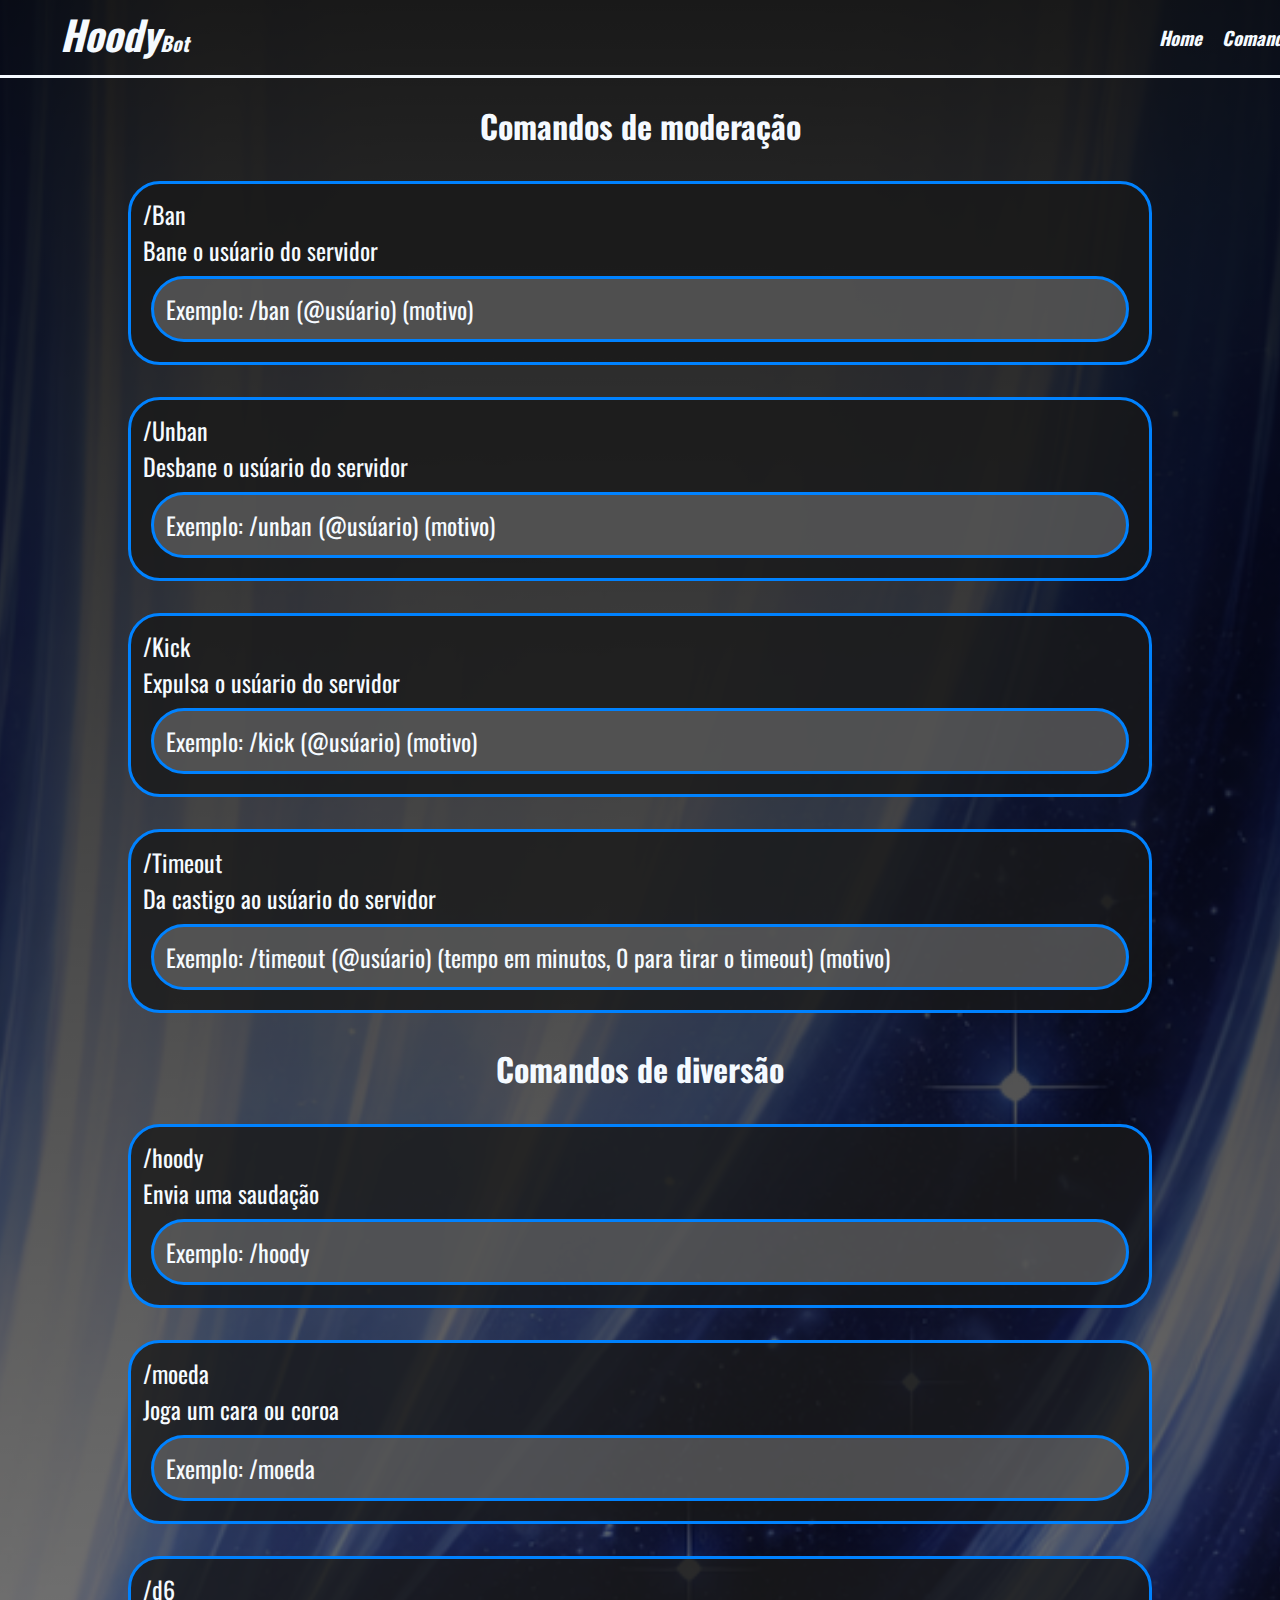
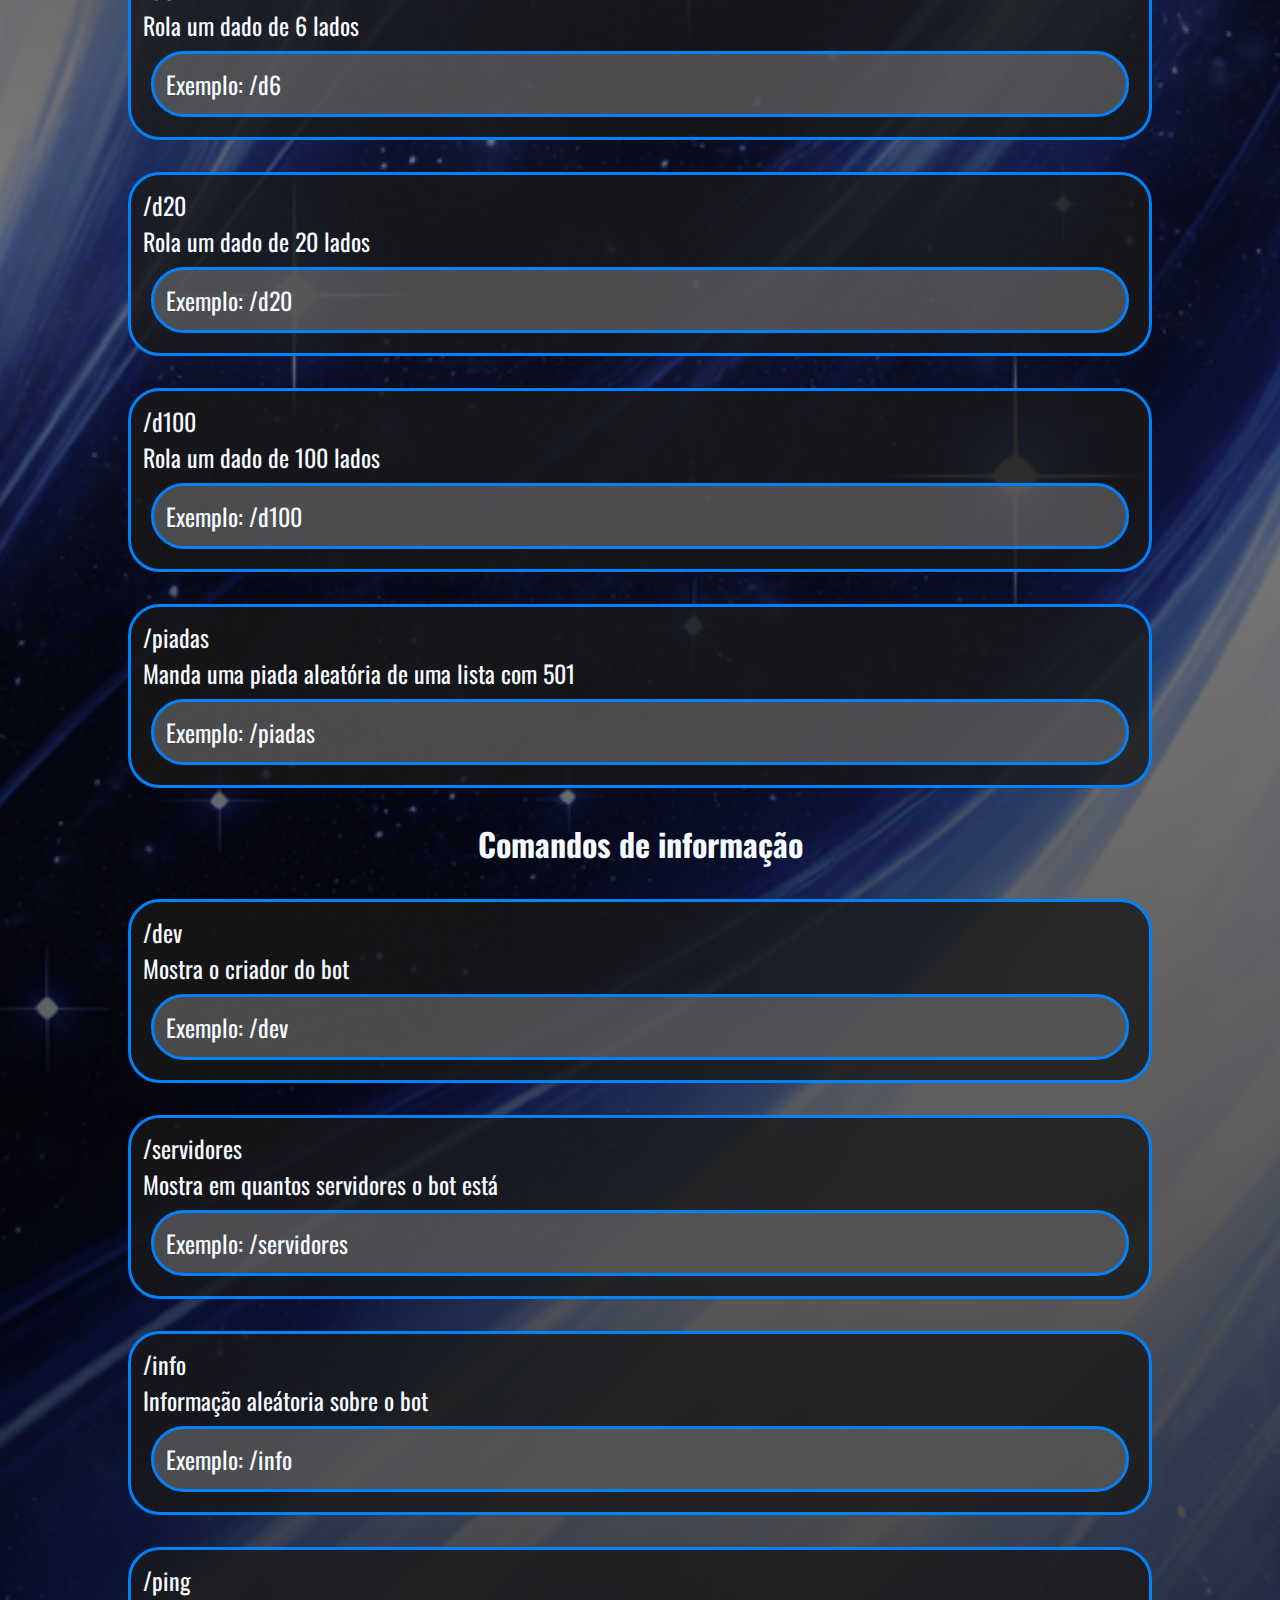
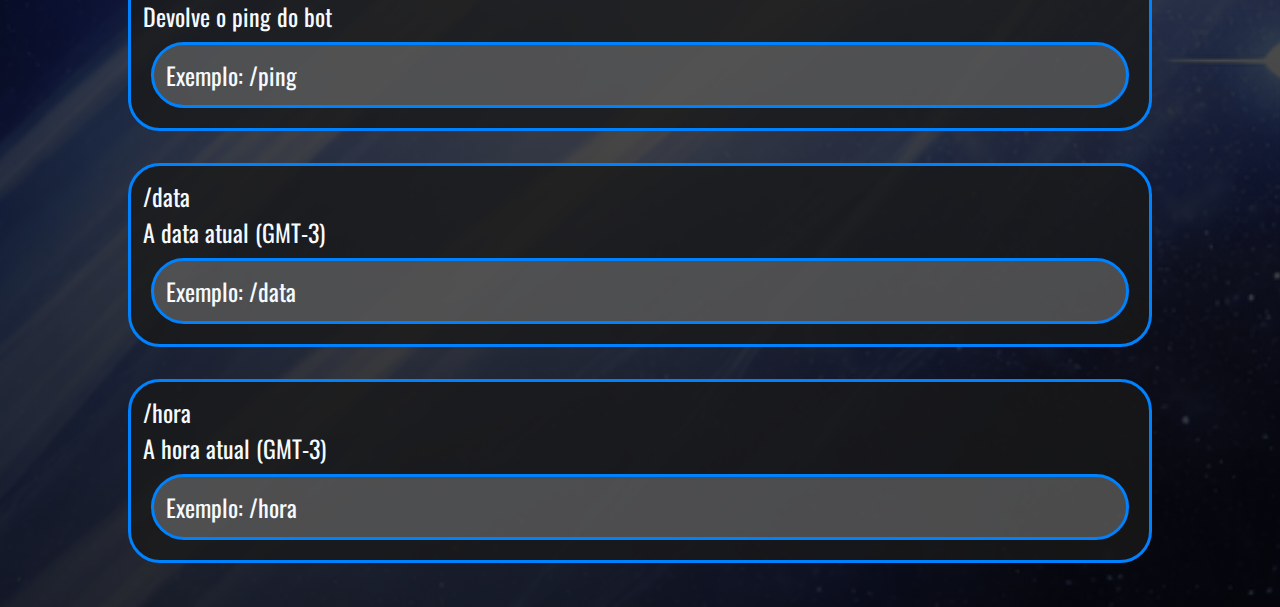
<file: site/comandos.html>
<!DOCTYPE html>
<html lang="pt-br">
<head>
    <meta charset="UTF-8">
    <meta name="viewport" content="width=device-width, initial-scale=1.0">
    <meta name="description" content="Um bot para entretenimento">
    <title>Bot Hoody</title>
    <link rel="stylesheet" href="comandos.css">
    <link rel="website icon" type="png" href="images/Avatar.png">
</head>
<body>
    <section class="section-secundaria" id="comandos">
        <header>
                <div class="conteudo-header">
                    <div class="conteudo-header-left">
                        <h2 class="slr-header">Hoody</h2>
                        <h3 class="dev-header">Bot</h3>
                    </div>
                    <div class="conteudo-header-right">
                        <h3 class="github-header"><a class="anchor-header" href="index.html">Home</a></h3>
                        <h3 class="instagram-header"><a class="anchor-header" href="comandos.html">Comandos</a></h3>
                        <h3 class="discord-header"><a class="anchor-header" href="https://discord.gg/m5nX4g4tAV">Discord</a></h3>
                        <h3 class="contact-header"><a class="anchor-header" href="https://wa.me/19996587333">Contato</a></h3>
                    </div>
                </div>
            </header>
        <div class="comandos-all">
            <h3 class="divisoes-titulo">Comandos de moderação</h3>
            <div class="comandos-div">
                <comando-label>
                    /Ban
                </comando-label>
                <comando-descricao>
                    Bane o usúario do servidor
                </comando-descricao>
                <comando-ex class="comandos-ex">Exemplo: /ban (@usúario) (motivo)</comando-ex>
            </div>
            <div class="comandos-div">
                <comando-label>
                    /Unban
                </comando-label>
                <comando-descricao>
                    Desbane o usúario do servidor
                </comando-descricao>
                <comando-ex class="comandos-ex">Exemplo: /unban (@usúario) (motivo)</comando-ex>
            </div>
            <div class="comandos-div">
                <comando-label>
                    /Kick
                </comando-label>
                <comando-descricao>
                    Expulsa o usúario do servidor
                </comando-descricao>
                <comando-ex class="comandos-ex">Exemplo: /kick (@usúario) (motivo)</comando-ex>
            </div>
            <div class="comandos-div">
                <comando-label>
                    /Timeout
                </comando-label>
                <comando-descricao>
                    Da castigo ao usúario do servidor
                </comando-descricao>
                <comando-ex class="comandos-ex">Exemplo: /timeout (@usúario) (tempo em minutos, 0 para tirar o timeout) (motivo)</comando-ex>
            </div>
            <h3 class="divisoes-titulo">Comandos de diversão</h3>
            <div class="comandos-div">
                <comando-label>
                    /hoody
                </comando-label>
                <comando-descricao>
                    Envia uma saudação
                </comando-descricao>
                <comando-ex class="comandos-ex">Exemplo: /hoody</comando-ex>
            </div>
            <div class="comandos-div">
                <comando-label>
                    /moeda
                </comando-label>
                <comando-descricao>
                    Joga um cara ou coroa
                </comando-descricao>
                <comando-ex class="comandos-ex">Exemplo: /moeda</comando-ex>
            </div>
            <div class="comandos-div">
                <comando-label>
                    /d6
                </comando-label>
                <comando-descricao>
                    Rola um dado de 6 lados
                </comando-descricao>
                <comando-ex class="comandos-ex">Exemplo: /d6</comando-ex>
            </div>
            <div class="comandos-div">
                <comando-label>
                    /d20
                </comando-label>
                <comando-descricao>
                    Rola um dado de 20 lados
                </comando-descricao>
                <comando-ex class="comandos-ex">Exemplo: /d20</comando-ex>
            </div>
            <div class="comandos-div">
                <comando-label>
                    /d100
                </comando-label>
                <comando-descricao>
                    Rola um dado de 100 lados
                </comando-descricao>
                <comando-ex class="comandos-ex">Exemplo: /d100</comando-ex>
            </div>
            <div class="comandos-div">
                <comando-label>
                    /piadas
                </comando-label>
                <comando-descricao>
                    Manda uma piada aleatória de uma lista com 501
                </comando-descricao>
                <comando-ex class="comandos-ex">Exemplo: /piadas</comando-ex>
            </div>
            <h3 class="divisoes-titulo">Comandos de informação</h3>
            <div class="comandos-div">
                <comando-label>
                    /dev
                </comando-label>
                <comando-descricao>
                    Mostra o criador do bot
                </comando-descricao>
                <comando-ex class="comandos-ex">Exemplo: /dev</comando-ex>
            </div>
            <div class="comandos-div">
                <comando-label>
                    /servidores
                </comando-label>
                <comando-descricao>
                    Mostra em quantos servidores o bot está
                </comando-descricao>
                <comando-ex class="comandos-ex">Exemplo: /servidores</comando-ex>
            </div>
            <div class="comandos-div">
                <comando-label>
                    /info
                </comando-label>
                <comando-descricao>
                    Informação aleátoria sobre o bot
                </comando-descricao>
                <comando-ex class="comandos-ex">Exemplo: /info</comando-ex>
            </div>
            <div class="comandos-div">
                <comando-label>
                    /ping
                </comando-label>
                <comando-descricao>
                    Devolve o ping do bot
                </comando-descricao>
                <comando-ex class="comandos-ex">Exemplo: /ping</comando-ex>
            </div>
            <div class="comandos-div">
                <comando-label>
                    /data
                </comando-label>
                <comando-descricao>
                    A data atual (GMT-3)
                </comando-descricao>
                <comando-ex class="comandos-ex">Exemplo: /data</comando-ex>
            </div>
            <div class="comandos-div">
                <comando-label>
                    /hora
                </comando-label>
                <comando-descricao>
                    A hora atual (GMT-3)
                </comando-descricao>
                <comando-ex class="comandos-ex">Exemplo: /hora</comando-ex>
            </div>
        </div>
        </main>
    </section>
</body>
</html>
</file>
<file: site/comandos.css>
@import url('https://fonts.googleapis.com/css2?family=Oswald&family=Science+Gothic:wght@100..900&family=Sora:wght@100..800&display=swap');
@import url('https://fonts.googleapis.com/css2?family=Oswald&family=Science+Gothic:wght@100..900&family=Sora:wght@100..800&display=swap');

* {
    margin: 0;
    padding: 0;
    box-sizing: border-box;
    text-decoration: none;
}

html {
    scroll-behavior: smooth;
    Scrollbar-width: none;
    height: 100%;
}

a:hover {
    display: inline-block;
    animation: pulsar1 3s infinite;
}

.conteudo-header {
    color: #F5FAFF;
    font-family: "Oswald", sans-serif;
    font-weight: 400;
    font-style: normal;
    display: flex;
    flex-direction: row;
    justify-content: space-evenly;
    align-items: center;
    padding: 15px;
    border-bottom: 3px solid #F5FAFF;
}

.conteudo-header-left {
    color: #F5FAFF;
    margin-top: -15px;
    margin-left: 20px;
    margin-right: 925px;
    font-style: italic;
    height: 60px;
    display: flex;
    flex-direction: row;
    align-items: center;
    padding: 15px 25px;
    padding-top: 4px;
    padding-bottom: 2px;
}

.slr-header {
    align-self: flex-start;
    font-size: 40px;
}

.dev-header {
    align-self: flex-end;
    font-size: 20px;
}

.conteudo-header-right {
    font-style: italic;
    display: flex;
    flex-direction: row;
    gap: 20px;
    padding-left: 20px;
    padding-right: 20px;
    padding-top: 1px;
    padding-bottom: 1px;
}

.anchor-header {
    color: #F5FAFF;
}

.section-secundaria {
    background-image: linear-gradient(rgba(0, 0, 0, 0.9), rgba(0, 0, 0, 0.5), rgba(0, 0, 0, 0.8)), url(images/Backgroudc.png);
    background-repeat: no-repeat;
    background-size: cover;
    background-position: center;
    font-family: "Oswald", sans-serif;
    font-weight: 400;
    font-style: normal;
    color: #F5FAFF;
}

.comandos-all {
    padding-bottom: 12px;
    padding-top: 24px;
}

.divisoes-titulo {
    color: #F5FAFF;
    display: flex;
    flex-direction: row;
    justify-content: center;
    font-size: 32px;
    font-family: "Oswald", sans-serif;
}

.comandos-div {
    color: #F5FAFF;
    display: flex;
    flex-direction: column;
    border: 3px solid #0082ff;
    border-radius: 32px;
    background-color: rgba(25, 25, 25, 0.8);
    font-size: 24px;
    font-family: "Oswald", sans-serif;
    padding: 12px;
    margin: 32px 128px;
}

.comandos-ex {
    color: #F5FAFF;
    display: flex;
    flex-direction: column;
    border: 3px solid #0082ff;
    border-radius: 200px;
    background-color: rgba(130, 130, 130, 0.5);
    font-size: 24px;
    font-family: "Oswald", sans-serif;
    padding: 12px;
    margin: 8px;
}

@keyframes pulsar1 {
    0% { transform: scale(1); }
    50% { transform: scale(1.2); }
    100% { transform: scale(1); }
}

@keyframes pulsar2 {
    0% { transform: scale(1); }
    50% { transform: scale(1.05); }
    100% { transform: scale(1); }
}
</file>
